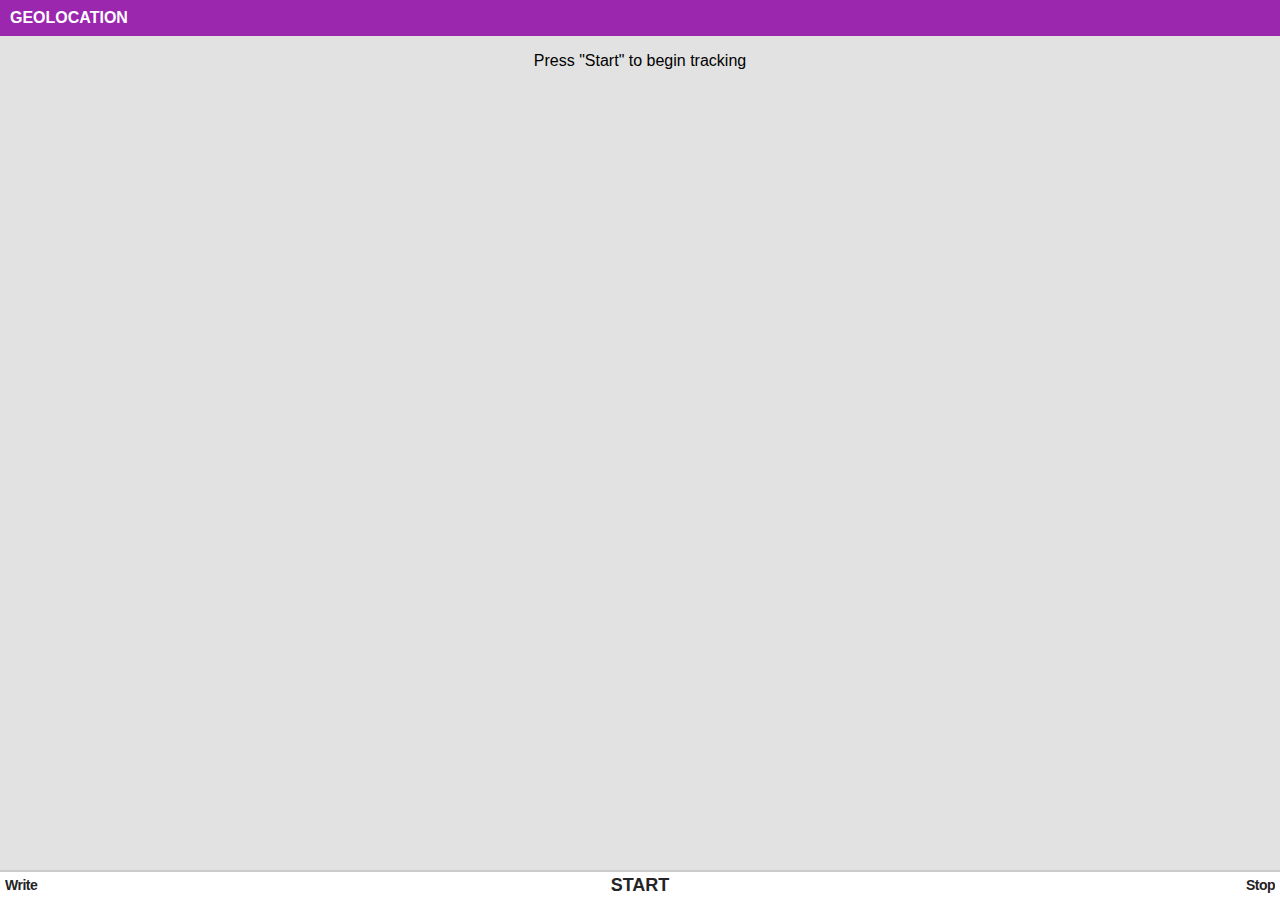
<file: index.html>
<!DOCTYPE html>
<html>

<head>
    <meta charset="utf-8">
    <meta name="viewport" content="width=device-width, initial-scale=1, shrink-to-fit=no" />
    <meta name="theme-color" content="rgb(106, 0, 128)" />
    <meta name="description" content="A geolocation tracking app[alpha]">
    <meta name="viewport" content="width=device-width">
    <link rel="stylesheet" href="js/libs/leaflet/leaflet.css">
    <link rel="stylesheet" href="css/header.css">
    <link rel="stylesheet" href="css/softkey.css">
    <link rel="stylesheet" href="css/app.css">
    <title>GEOLOCATION</title>
</head>

<body>
    <div id="app">
        <header class="header">
            Geolocation
        </header>

        <div>
            <center>
                <p id="message"></p>
            </center>
        </div>

        <div id="map"></div>

        <div id="softkey" class="softkey">
            <label class="left">Write</label>
            <label class="center">Start</label>
            <label class="right">Stop</label>
        </div>
    </div>
    <script src="js/libs/localforage.min.js"></script>
    <script src="js/libs/leaflet/leaflet.js"></script>
    <script src="js/map.js"></script>
    <script src="js/storage.js"></script>
    <script src="js/tracking.js"></script>
    <script src="js/xmlhandling.js"></script>
    <script src="js/gps.js"></script>
    <script src="js/app.js"></script>
</body>

</html>
</file>
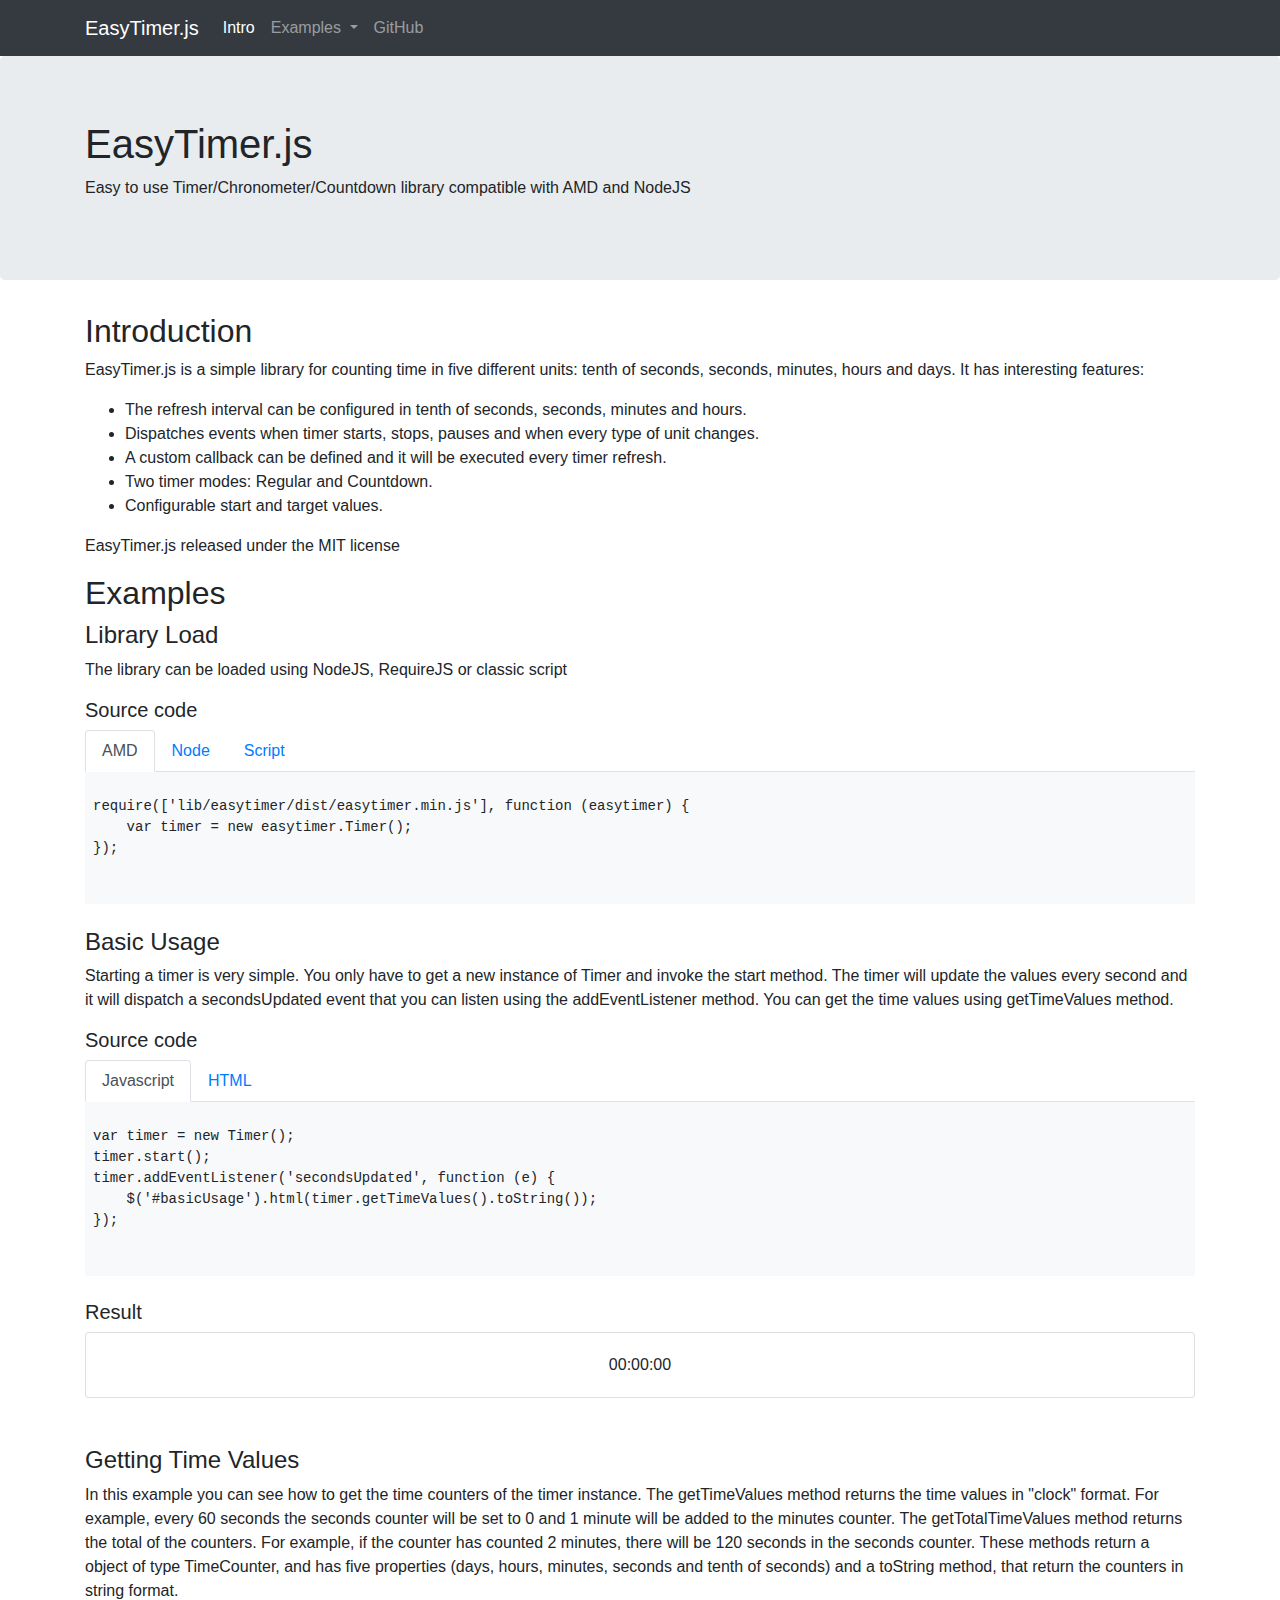
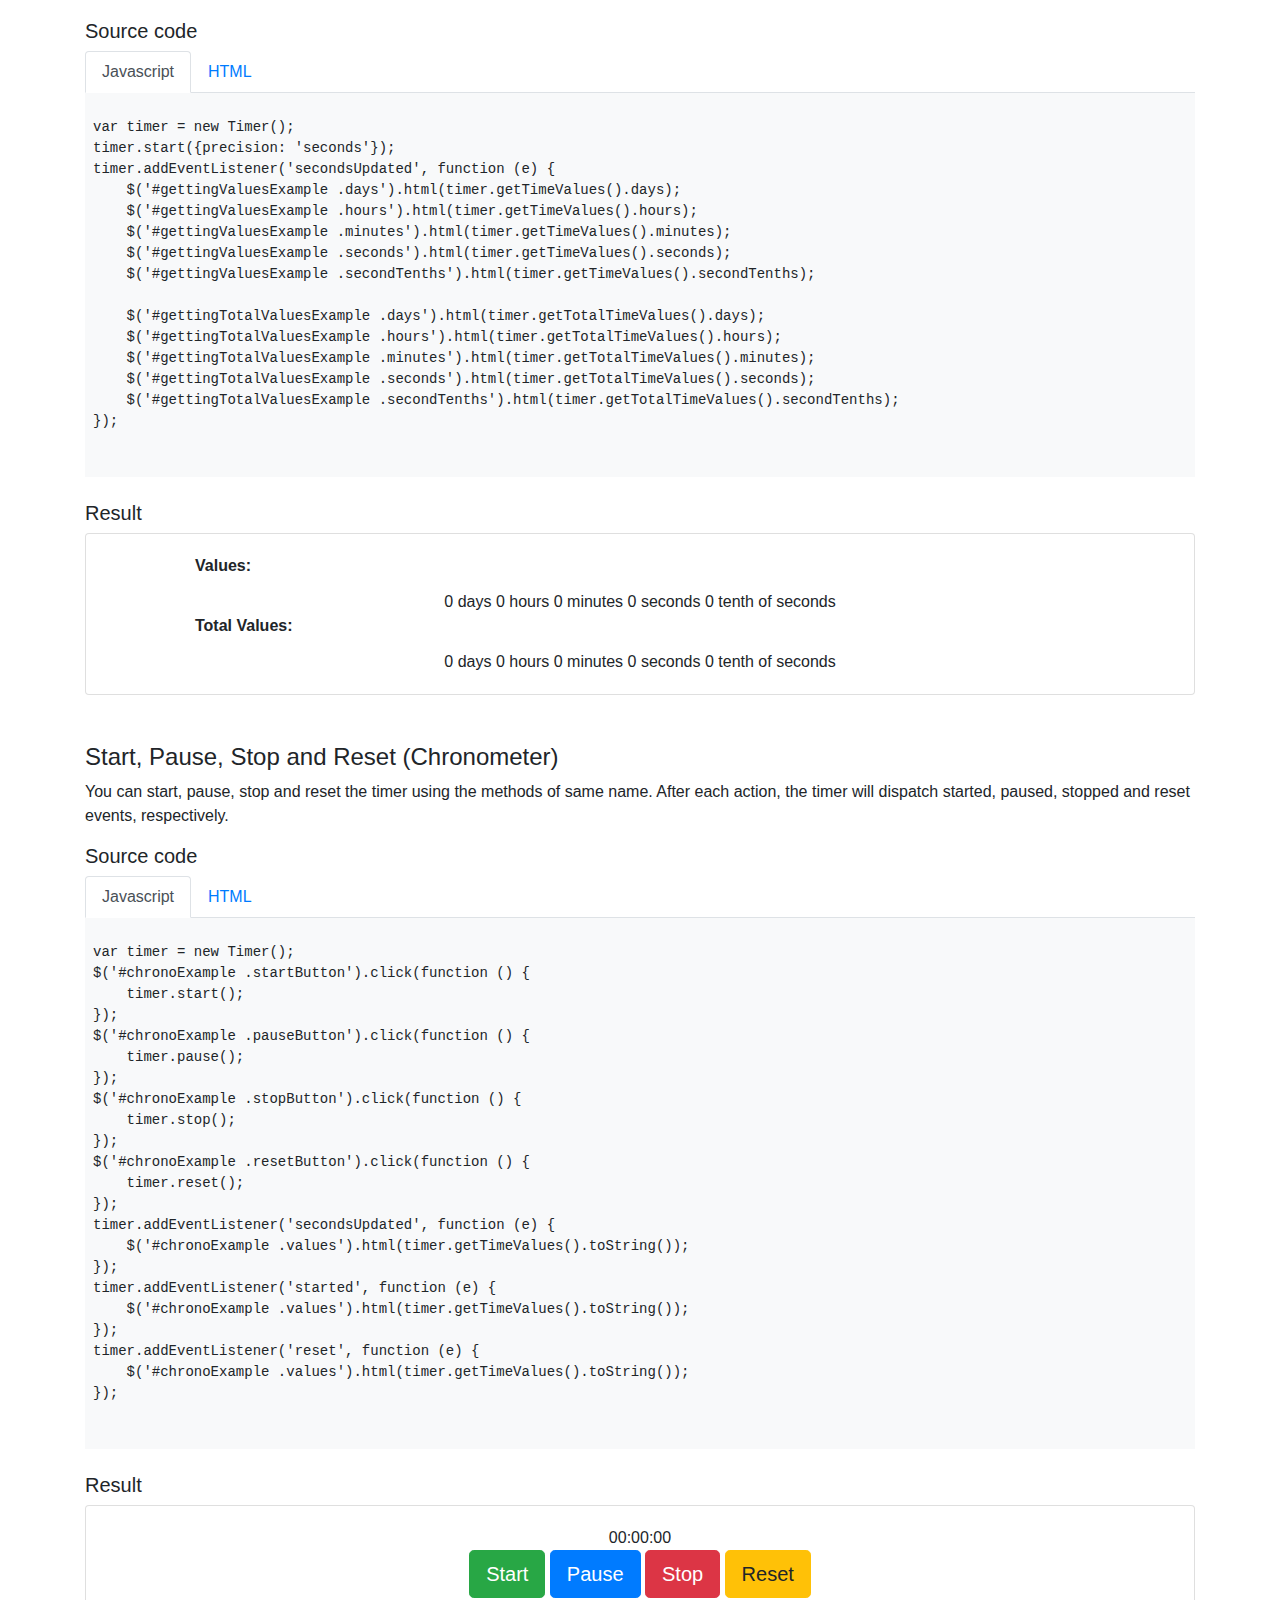
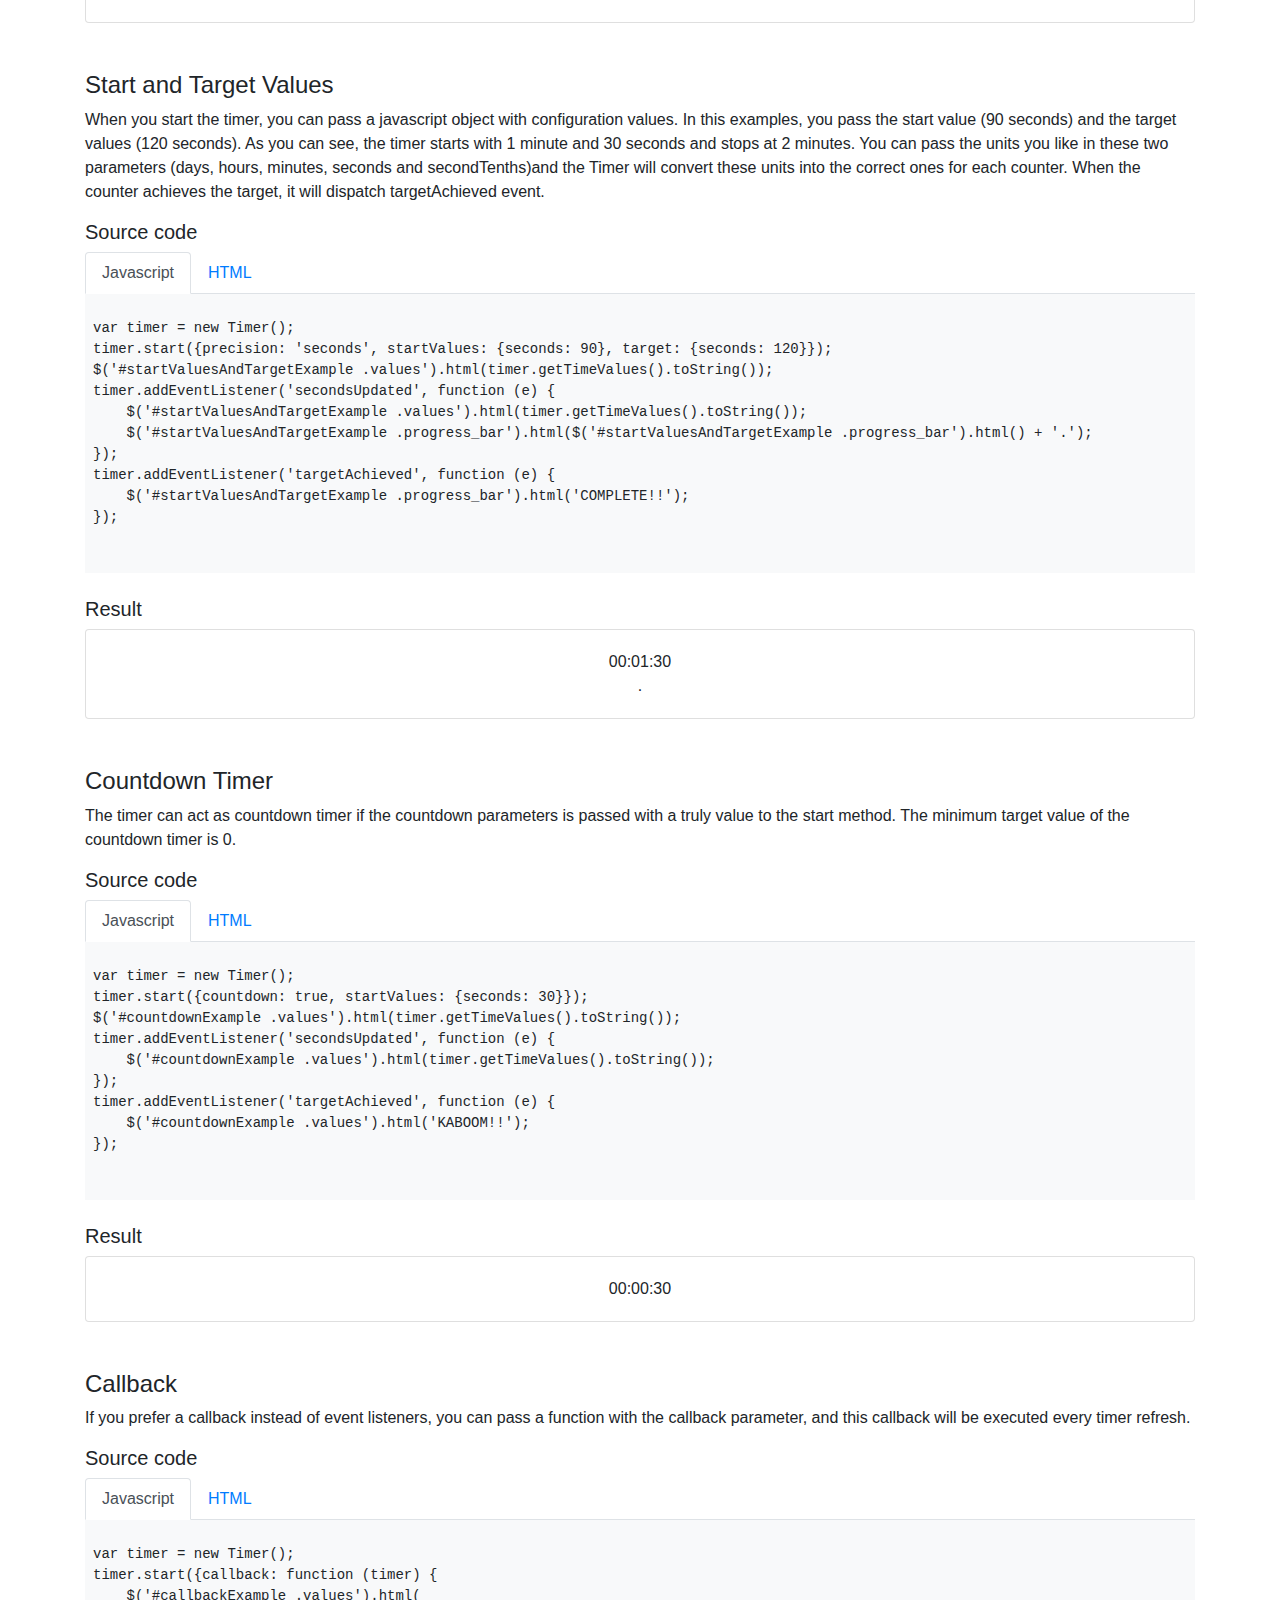
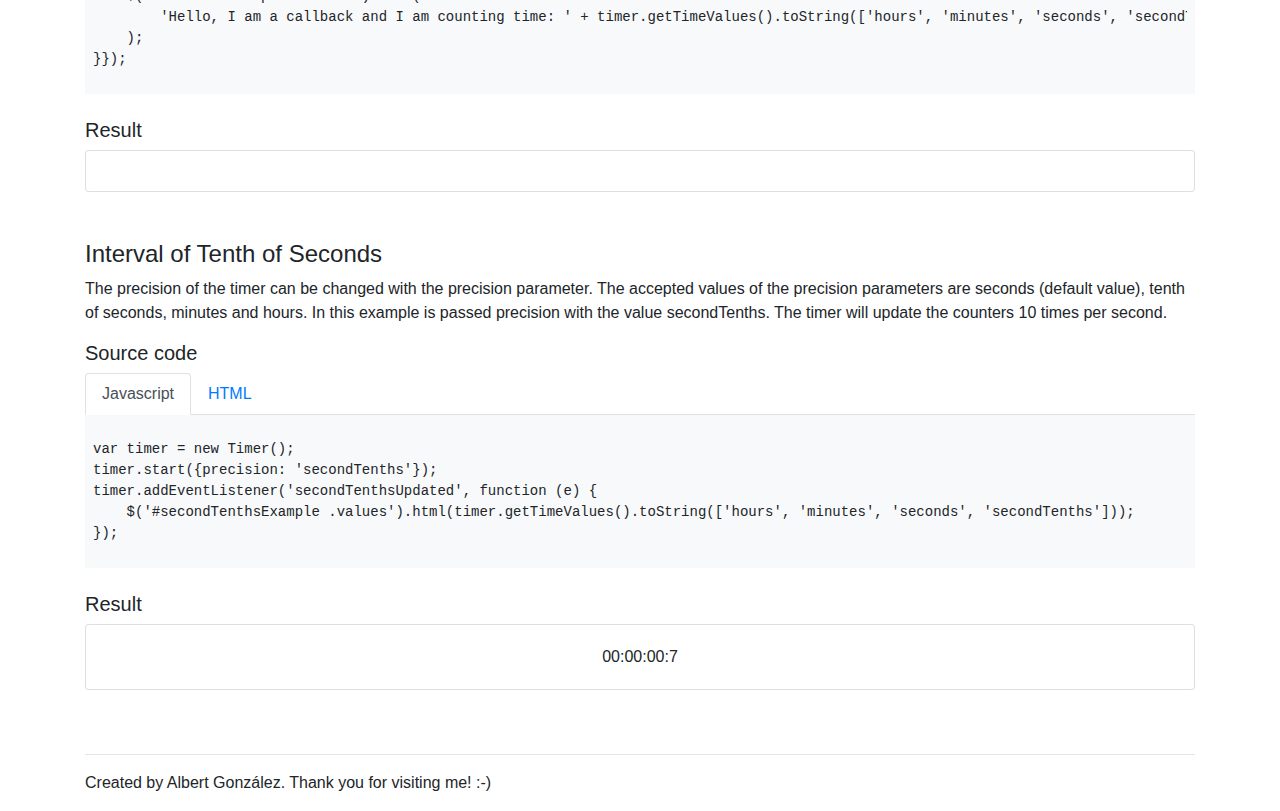
<file: js/libs/easytimer/index.html>
<!DOCTYPE html>
<html lang="en">
  <head>
    <meta charset="utf-8">
    <meta http-equiv="X-UA-Compatible" content="IE=edge">
    <meta name="viewport" content="width=device-width, initial-scale=1">
    <meta name="description" content="Easy to use Timer/Chronometer/Countdown library compatible with AMD and NodeJS">
    <meta name="author" content="Albert González">
    <link rel="icon" href="../../favicon.ico">

    <title>EasyTimer.js</title>

    <link href="dist/examples.min.css" rel="stylesheet">

    <!-- HTML5 shim and Respond.js IE8 support of HTML5 elements and media queries -->
    <!--[if lt IE 9]>
      <script src="https://oss.maxcdn.com/html5shiv/3.7.2/html5shiv.min.js"></script>
      <script src="https://oss.maxcdn.com/respond/1.4.2/respond.min.js"></script>
    <![endif]-->
  </head>

  <body>

    <div class="navbar navbar-dark navbar-expand-md bg-dark navbar-static-top" role="navigation">
      <div class="container">
      <a class="navbar-brand" href="">EasyTimer.js</a>
        <button class="navbar-toggler" type="button" data-toggle="collapse" data-target="#titleBar" aria-controls="navbarText" aria-expanded="false" aria-label="Toggle navigation">
            <span class="navbar-toggler-icon"></span>
        </button>
        <div class="navbar-collapse collapse" id="titleBar">
          <ul class="navbar-nav mr-auto">
            <li class="nav-item active"><a class="nav-link" href="#intro">Intro</a></li>
            <li class="nav-item  dropdown">
              <a href="#" class="dropdown-toggle nav-link" data-toggle="dropdown" id="navbarDropdown" role="button">Examples <span class="caret"></span></a>
                <ul class="dropdown-menu" role="menu" aria-labelledby="navbarDropdown">
                  <li><a class="dropdown-item" href="#libraryLoadExample">Library Load</a></li>
                  <li><a class="dropdown-item" href="#basicUsageExample">Basic Usage</a></li>
                  <li><a class="dropdown-item" href="#gettingTimeValuesExample">Getting Time Values</a></li>
                  <li><a class="dropdown-item" href="#chronometerExample">Start, Pause and Stop (Chronometer)</a></li>
                  <li><a class="dropdown-item" href="#startAndTargetValuesExample">Start and Target Values</a></li>
                  <li><a class="dropdown-item" href="#countdownTimerExample">Countdown Timer</a></li>
                  <li><a class="dropdown-item" href="#callbackTitleExample">Callback</a></li>
                  <li><a class="dropdown-item" href="#tenthOfSecondsExample">Interval of Tenth of Seconds</a></li>
                </ul>
            </li>
            <li class="nav-item"><a class="nav-link" href="https://github.com/albert-gonzalez/easytimer.js">GitHub</a></li>
          </ul>
        </div>
      </div>
    </div>

    <div class="jumbotron">
      <div class="container">
        <h1>EasyTimer.js</h1>
        <p>Easy to use Timer/Chronometer/Countdown library compatible with AMD and NodeJS</p>
      </div>
    </div>

    <div class="container">
      <div class="row">
        <div class="col-sm-12">
          <h2 id="intro">Introduction</h2>
            <p>EasyTimer.js is a simple library for counting time in five different units: tenth of seconds, seconds, minutes, hours and days. It has interesting features:</p>
            <ul>
                <li>
                    The refresh interval can be configured in tenth of seconds, seconds, minutes and hours.
                </li>
                <li>
                    Dispatches events when timer starts, stops, pauses and when every type of unit changes.
                </li>
                <li>
                    A custom callback can be defined and it will be executed every timer refresh.
                </li>
                <li>
                    Two timer modes: Regular and Countdown.
                </li>
                <li>
                    Configurable start and target values.
                </li>
            </ul>
            <p>EasyTimer.js released under the MIT license</p>
          <h2 id="examples">Examples</h2>
          <h4 id="libraryLoadExample">Library Load</h4>
          <p>The library can be loaded using NodeJS, RequireJS or classic script</p>
          <h5>Source code</h5>
          <ul class="nav nav-tabs" role="tablist">
              <li class="nav-item"><a class="nav-link active" href="#amd">AMD</a></li>
              <li class="nav-item"><a class="nav-link" href="#node">Node</a></li>
              <li class="nav-item"><a class="nav-link" href="#script">Script</a></li>
          </ul>
          <div class="tab-content bg-light p-2 mb-4">
              <div class="tab-pane active in" id="amd">
                <p>
                    <pre>
require(['lib/easytimer/dist/easytimer.min.js'], function (easytimer) {
    var timer = new easytimer.Timer();
});
                    </pre>
                </p>
              </div>
              <div class="tab-pane" id="node">
              <p>
                    <pre>
var { Timer } = require('lib/easytimer/dist/easytimer.min.js');
                    </pre>
                </p>
              </div>
              <div class="tab-pane" id="script">
                <p>
                    <pre>
&lt;script src="lib/easytimer/dist/easytimer.min.js"&gt;&lt;/script&gt;
&lt;script&gt;
    var timerInstance = new easytimer.Timer();
&lt;/script&gt;
                    </pre>
                </p>
              </div>
          </div>
          <h4 id="basicUsageExample">Basic Usage</h4>
          <p>
            Starting a timer is very simple. You only have to get a new instance of Timer and invoke the start method. The timer will update the values every second
            and it will dispatch a secondsUpdated event that you can listen using the addEventListener method. You can get the time values using getTimeValues method.
          </p>
          <h5>Source code</h5>
          <ul class="nav nav-tabs" role="tablist">
              <li class="nav-item"><a class="nav-link active" href="#buJs">Javascript</a></li>
              <li class="nav-item"><a class="nav-link" href="#buHtml">HTML</a></li>
          </ul>
          <div class="tab-content bg-light p-2 mb-4">
              <div class="tab-pane active in" id="buJs">
            <p>
                <pre>
var timer = new Timer();
timer.start();
timer.addEventListener('secondsUpdated', function (e) {
    $('#basicUsage').html(timer.getTimeValues().toString());
});
                </pre>
            </p>
            </div>
            <div class="tab-pane" id="buHtml">
            <p>
                <pre>
&lt;div id="basicUsage"&gt;00:00:00&lt;/div&gt;
                </pre>
            </p>
            </div>
          </div>
          <h5>Result</h5>
          <div class="card mb-5">
            <div class="text-center card-body" id="basicUsage">00:00:00</div>
          </div>

          <h4 id="gettingTimeValuesExample">Getting Time Values</h4>
          <p>
            In this example you can see how to get the time counters of the timer instance. The getTimeValues method returns the time values in "clock" format. For example, every 60 seconds the
            seconds counter will be set to 0 and 1 minute will be added to the minutes counter. The getTotalTimeValues method returns the total of the counters. For example, if the counter has
            counted 2 minutes, there will be 120 seconds in the seconds counter. These methods return a object of type TimeCounter, and has five properties (days, hours, minutes, seconds
            and tenth of seconds) and a toString method, that return the counters in string format.
          </p>
          <h5>Source code</h5>
          <ul class="nav nav-tabs" role="tablist">
              <li class="nav-item"><a class="nav-link active" href="#gvJs">Javascript</a></li>
              <li class="nav-item"><a class="nav-link" href="#gvHtml">HTML</a></li>
          </ul>
          <div class="tab-content bg-light p-2 mb-4">
              <div class="tab-pane active in" id="gvJs">
            <p>
                <pre>
var timer = new Timer();
timer.start({precision: 'seconds'});
timer.addEventListener('secondsUpdated', function (e) {
    $('#gettingValuesExample .days').html(timer.getTimeValues().days);
    $('#gettingValuesExample .hours').html(timer.getTimeValues().hours);
    $('#gettingValuesExample .minutes').html(timer.getTimeValues().minutes);
    $('#gettingValuesExample .seconds').html(timer.getTimeValues().seconds);
    $('#gettingValuesExample .secondTenths').html(timer.getTimeValues().secondTenths);

    $('#gettingTotalValuesExample .days').html(timer.getTotalTimeValues().days);
    $('#gettingTotalValuesExample .hours').html(timer.getTotalTimeValues().hours);
    $('#gettingTotalValuesExample .minutes').html(timer.getTotalTimeValues().minutes);
    $('#gettingTotalValuesExample .seconds').html(timer.getTotalTimeValues().seconds);
    $('#gettingTotalValuesExample .secondTenths').html(timer.getTotalTimeValues().secondTenths);
});
                </pre>
            </p>
            </div>
            <div class="tab-pane" id="gvHtml">
            <p>
                <pre>
&lt;div&gt;&lt;strong&gt;Values:&lt;/strong&gt;&lt;/div&gt;
&lt;div id="gettingValuesExample"&gt;
    &lt;span class="days"&gt;0&lt;/span&gt;&lt;span&gt; days&lt;/span&gt;
    &lt;span class="hours"&gt;0&lt;/span&gt;&lt;span&gt; hours&lt;/span&gt;
    &lt;span class="minutes"&gt;0&lt;/span&gt;&lt;span&gt; minutes&lt;/span&gt;
    &lt;span class="seconds"&gt;0&lt;/span&gt;&lt;span&gt; seconds&lt;/span&gt;
    &lt;span class="secondTenths"&gt;0&lt;/span&gt;&lt;span&gt; tenth of seconds&lt;/span&gt;
&lt;/div&gt;
&lt;div&gt;&lt;strong&gt;Total Values:&lt;/strong&gt;&lt;/div&gt;
&lt;div id="gettingTotalValuesExample"&gt;
    &lt;span class="days"&gt;0&lt;/span&gt;&lt;span&gt; days&lt;/span&gt;
    &lt;span class="hours"&gt;0&lt;/span&gt;&lt;span&gt; hours&lt;/span&gt;
    &lt;span class="minutes"&gt;0&lt;/span&gt;&lt;span&gt; minutes&lt;/span&gt;
    &lt;span class="seconds"&gt;0&lt;/span&gt;&lt;span&gt; seconds&lt;/span&gt;
    &lt;span class="secondTenths"&gt;0&lt;/span&gt;&lt;span&gt; tenth of seconds&lt;/span&gt;
&lt;/div&gt;
                </pre>
            </p>
            </div>
          </div>
          <h5>Result</h5>
          <div class="card mb-5">
              <div class="card-body">
                  <div class="offset-md-1 card-title"><strong>Values:</strong></div>
                  <div class="text-center" id="gettingValuesExample">
                      <span class="days">0</span><span> days</span>
                      <span class="hours">0</span><span> hours</span>
                      <span class="minutes">0</span><span> minutes</span>
                      <span class="seconds">0</span><span> seconds</span>
                      <span class="secondTenths">0</span><span> tenth of seconds</span>
                  </div>
                  <div class="offset-md-1 card-title"><strong>Total Values:</strong></div>
                  <div class="text-center" id="gettingTotalValuesExample">
                      <span class="days">0</span><span> days</span>
                      <span class="hours">0</span><span> hours</span>
                      <span class="minutes">0</span><span> minutes</span>
                      <span class="seconds">0</span><span> seconds</span>
                      <span class="secondTenths">0</span><span> tenth of seconds</span>
                  </div>
              </div>
          </div>

          <h4 id="chronometerExample">Start, Pause, Stop and Reset (Chronometer)</h4>
          <p>
            You can start, pause, stop and reset the timer using the methods of same name. After each action, the timer will dispatch started, paused, stopped and reset events, respectively.
          </p>
          <h5>Source code</h5>
            <ul class="nav nav-tabs" role="tablist">
              <li class="nav-item"><a class="nav-link active" href="#chronoJs">Javascript</a></li>
              <li class="nav-item"><a class="nav-link" href="#chronoHtml">HTML</a></li>
          </ul>
          <div class="tab-content bg-light p-2 mb-4">
              <div class="tab-pane active in" id="chronoJs">
            <p>
                <pre>
var timer = new Timer();
$('#chronoExample .startButton').click(function () {
    timer.start();
});
$('#chronoExample .pauseButton').click(function () {
    timer.pause();
});
$('#chronoExample .stopButton').click(function () {
    timer.stop();
});
$('#chronoExample .resetButton').click(function () {
    timer.reset();
});
timer.addEventListener('secondsUpdated', function (e) {
    $('#chronoExample .values').html(timer.getTimeValues().toString());
});
timer.addEventListener('started', function (e) {
    $('#chronoExample .values').html(timer.getTimeValues().toString());
});
timer.addEventListener('reset', function (e) {
    $('#chronoExample .values').html(timer.getTimeValues().toString());
});
                </pre>
            </p>
            </div>
            <div class="tab-pane" id="chronoHtml">
            <p>
                <pre>
&lt;div id="chronoExample"&gt;
    &lt;div class="values"&gt;00:00:00&lt;/div&gt;
    &lt;div&gt;
        &lt;button class="startButton"&gt;Start&lt;/button&gt;
        &lt;button class="pauseButton" &gt;Pause&lt;/button&gt;
        &lt;button class="stopButton"&gt;Stop&lt;/button&gt;
        &lt;button class="resetButton"&gt;Reset&lt;/button&gt;
    &lt;/div&gt;
&lt;/div&gt;
                </pre>
            </p>
            </div>
          </div>
          <h5>Result</h5>
          <div class="card mb-5">
            <div class="text-center card-body" id="chronoExample">
                <div class="values">00:00:00</div>
                <div>
                    <button class="startButton btn btn-success btn-lg mb-1">Start</button>
                    <button class="pauseButton btn btn-primary btn-lg mb-1" >Pause</button>
                    <button class="stopButton btn btn-danger btn-lg mb-1">Stop</button>
                    <button class="resetButton btn btn-warning btn-lg mb-1">Reset</button>
                </div>
            </div>
          </div>

          <h4 id="startAndTargetValuesExample">Start and Target Values</h4>
          <p>
              When you start the timer, you can pass a javascript object with configuration values. In this examples, you pass the start value (90 seconds) and the target values (120 seconds).
              As you can see, the timer starts with 1 minute and 30 seconds and stops at 2 minutes. You can pass the units you like in these two parameters
              (days, hours, minutes, seconds and secondTenths)and the Timer will convert these units into the correct ones for each counter. When the counter achieves the target, it will dispatch targetAchieved event.
          </p>
          <h5>Source code</h5>
          <ul class="nav nav-tabs" role="tablist">
              <li class="nav-item"><a class="nav-link active" href="#svJs">Javascript</a></li>
              <li class="nav-item"><a class="nav-link" href="#svHtml">HTML</a></li>
          </ul>
          <div class="tab-content bg-light p-2 mb-4">
              <div class="tab-pane active in" id="svJs">
            <p>
                <pre>
var timer = new Timer();
timer.start({precision: 'seconds', startValues: {seconds: 90}, target: {seconds: 120}});
$('#startValuesAndTargetExample .values').html(timer.getTimeValues().toString());
timer.addEventListener('secondsUpdated', function (e) {
    $('#startValuesAndTargetExample .values').html(timer.getTimeValues().toString());
    $('#startValuesAndTargetExample .progress_bar').html($('#startValuesAndTargetExample .progress_bar').html() + '.');
});
timer.addEventListener('targetAchieved', function (e) {
    $('#startValuesAndTargetExample .progress_bar').html('COMPLETE!!');
});
                </pre>
            </p>
            </div>
            <div class="tab-pane" id="svHtml">
            <p>
                <pre>
&lt;div id="startValuesAndTargetExample"&gt;
    &lt;div class="values"&gt;&lt;/div&gt;
    &lt;div class="progress_bar"&gt;.&lt;/div&gt;
&lt;/div&gt;
                </pre>
            </p>
            </div>
          </div>
          <h5>Result</h5>
          <div class="card mb-5">
            <div class="card-body text-center" id="startValuesAndTargetExample">
                <div class="values"></div>
                <div class="progress_bar">.</div>
            </div>
          </div>

          <h4 id="countdownTimerExample">Countdown Timer</h4>
            <p>
                The timer can act as countdown timer if the countdown parameters is passed with a truly value to the start method. The minimum target value of the countdown timer
                is 0.
            </p>
          <h5>Source code</h5>
          <ul class="nav nav-tabs" role="tablist">
              <li class="nav-item"><a class="nav-link active" href="#cdJs">Javascript</a></li>
              <li class="nav-item"><a class="nav-link" href="#cdHtml">HTML</a></li>
          </ul>
          <div class="tab-content bg-light p-2 mb-4">
              <div class="tab-pane active in" id="cdJs">
            <p>
                <pre>
var timer = new Timer();
timer.start({countdown: true, startValues: {seconds: 30}});
$('#countdownExample .values').html(timer.getTimeValues().toString());
timer.addEventListener('secondsUpdated', function (e) {
    $('#countdownExample .values').html(timer.getTimeValues().toString());
});
timer.addEventListener('targetAchieved', function (e) {
    $('#countdownExample .values').html('KABOOM!!');
});
                </pre>
            </p>
            </div>
            <div class="tab-pane" id="cdHtml">
            <p>
                <pre>
&lt;div id="countdownExample"&gt;
    &lt;div class="values"&gt;&lt;/div&gt;
&lt;/div&gt;
                </pre>
            </p>
            </div>
          </div>
          <h5>Result</h5>
          <div class="card mb-5">
            <div class="text-center card-body" id="countdownExample">
                <div class="values"></div>
            </div>
          </div>

          <h4 id="callbackTitleExample">Callback</h4>
          <p>
              If you prefer a callback instead of event listeners, you can pass a function with the callback parameter, and this callback will be executed every timer refresh.
          </p>
          <h5>Source code</h5>
          <ul class="nav nav-tabs" role="tablist">
              <li class="nav-item"><a class="nav-link active" href="#cbJs">Javascript</a></li>
              <li class="nav-item"><a class="nav-link" href="#cbHtml">HTML</a></li>
          </ul>
          <div class="tab-content bg-light p-2 mb-4">
              <div class="tab-pane active in" id="cbJs">
            <p>
                <pre>
var timer = new Timer();
timer.start({callback: function (timer) {
    $('#callbackExample .values').html(
        'Hello, I am a callback and I am counting time: ' + timer.getTimeValues().toString(['hours', 'minutes', 'seconds', 'secondTenths'])
    );
}});            </pre>
            </p>
            </div>
            <div class="tab-pane" id="cbHtml">
            <p>
                <pre>
&lt;div id="callbackExample"&gt;
    &lt;div class="values"&gt;&lt;/div&gt;
&lt;/div&gt;
                </pre>
            </p>
            </div>
          </div>
          <h5>Result</h5>
          <div class="card mb-5">
            <div class="text-center card-body" id="callbackExample">
                <div class="values"></div>
            </div>
          </div>

          <h4 id="tenthOfSecondsExample">Interval of Tenth of Seconds</h4>
          <p>
              The precision of the timer can be changed with the precision parameter. The accepted values of the precision parameters are seconds (default value), tenth of seconds, minutes and hours.
              In this example is passed precision with the value secondTenths. The timer will update the counters 10 times per second.
          </p>
          <h5>Source code</h5>
          <ul class="nav nav-tabs" role="tablist">
              <li class="nav-item"><a class="nav-link active" href="#tsJs">Javascript</a></li>
              <li class="nav-item"><a class="nav-link" href="#tsHtml">HTML</a></li>
          </ul>
          <div class="tab-content bg-light p-2 mb-4">
              <div class="tab-pane active in" id="tsJs">
            <p>
                <pre>
var timer = new Timer();
timer.start({precision: 'secondTenths'});
timer.addEventListener('secondTenthsUpdated', function (e) {
    $('#secondTenthsExample .values').html(timer.getTimeValues().toString(['hours', 'minutes', 'seconds', 'secondTenths']));
});            </pre>
            </p>
            </div>
            <div class="tab-pane" id="tsHtml">
            <p>
                <pre>
&lt;div id="secondTenthsExample"&gt;
    &lt;div class="values"&gt;&lt;/div&gt;
&lt;/div&gt;
                </pre>
            </p>
            </div>
          </div>
          <h5>Result</h5>
          <div class="card mb-5">
            <div class="text-center card-body" id="secondTenthsExample">
                <div class="values">00:00:00:00</div>
            </div>
          </div>
        </div>
      </div>

      <hr>

      <footer>
        <p>Created by Albert González. Thank you for visiting me! :-)</p>
      </footer>
    </div> <!-- /container -->

    <script src="dist/examples.min.js"> </script>
  </body>
</html>
</file>
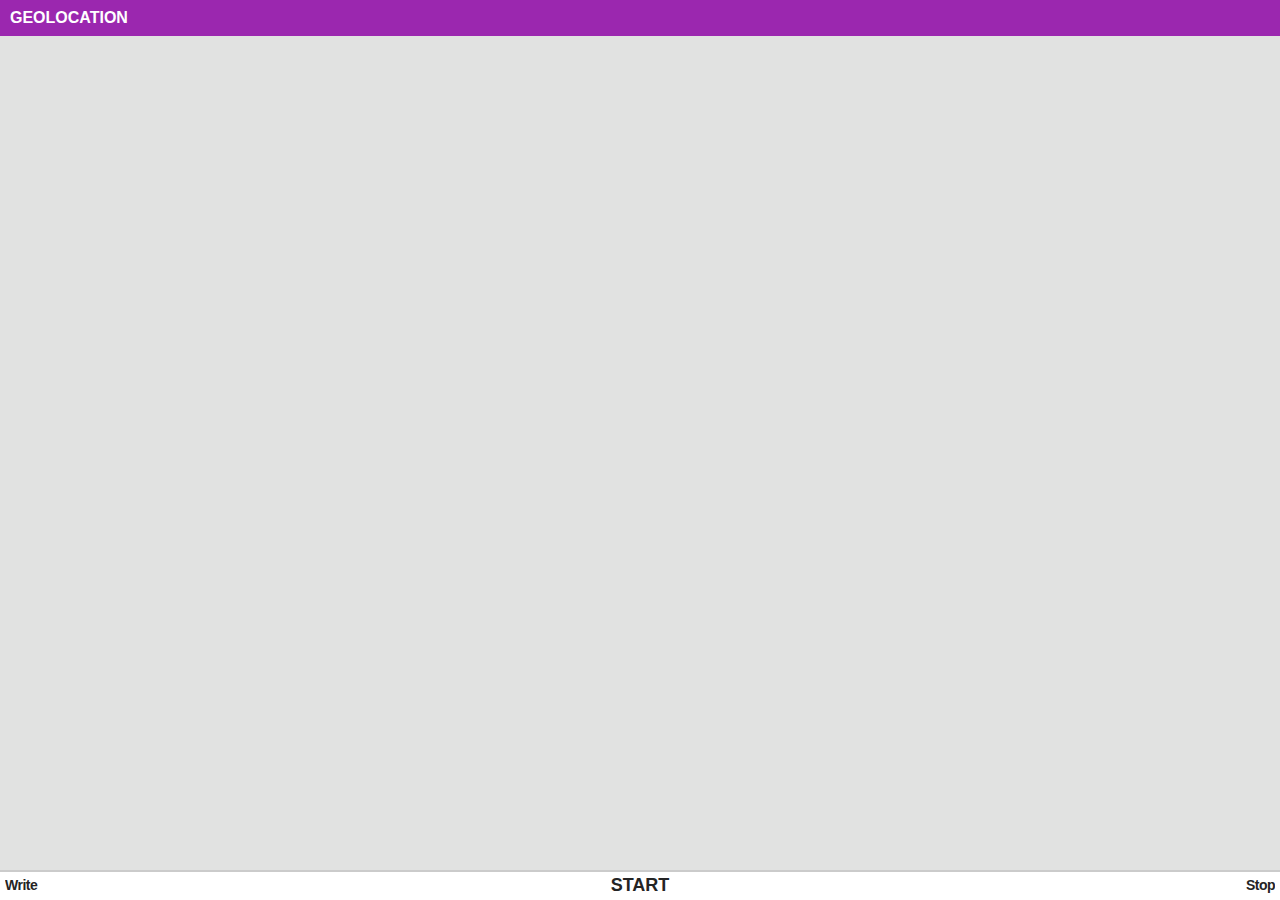
<file: history.html>
<!DOCTYPE html>
<html>

<head>
    <meta charset="utf-8">
    <meta name="viewport" content="width=device-width, initial-scale=1, shrink-to-fit=no" />
    <meta name="theme-color" content="rgb(106, 0, 128)" />
    <meta name="description" content="A geolocation tracking app[alpha]">
    <meta name="viewport" content="width=device-width">
    <link rel="stylesheet" href="css/header.css">
    <link rel="stylesheet" href="css/softkey.css">
    <link rel="stylesheet" href="css/app.css">
    <title>GEOLOCATION</title>
</head>

<body>
    <div id="app">
        <header class="header">
            Geolocation
        </header>

        <div id="workouts" class="workouts"></div>

        <div id="softkey" class="softkey">
            <label class="left">Write</label>
            <label class="center">Start</label>
            <label class="right">Stop</label>
        </div>
    </div>
    <script src="js/libs/localforage.min.js"></script>
    <script src="js/libs/leaflet/leaflet.js"></script>
    <script src="js/map.js"></script>
    <script src="js/tracking.js"></script>
    <script src="js/xmlhandling.js"></script>
    <script src="js/gps.js"></script>
    <script src="js/app.js"></script>
</body>

</html>
</file>
<file: js/libs/leaflet/leaflet.css>
/* required styles */

.leaflet-pane,
.leaflet-tile,
.leaflet-marker-icon,
.leaflet-marker-shadow,
.leaflet-tile-container,
.leaflet-pane > svg,
.leaflet-pane > canvas,
.leaflet-zoom-box,
.leaflet-image-layer,
.leaflet-layer {
	position: absolute;
	left: 0;
	top: 0;
	}
.leaflet-container {
	overflow: hidden;
	}
.leaflet-tile,
.leaflet-marker-icon,
.leaflet-marker-shadow {
	-webkit-user-select: none;
	   -moz-user-select: none;
	        user-select: none;
	  -webkit-user-drag: none;
	}
/* Prevents IE11 from highlighting tiles in blue */
.leaflet-tile::selection {
	background: transparent;
}
/* Safari renders non-retina tile on retina better with this, but Chrome is worse */
.leaflet-safari .leaflet-tile {
	image-rendering: -webkit-optimize-contrast;
	}
/* hack that prevents hw layers "stretching" when loading new tiles */
.leaflet-safari .leaflet-tile-container {
	width: 1600px;
	height: 1600px;
	-webkit-transform-origin: 0 0;
	}
.leaflet-marker-icon,
.leaflet-marker-shadow {
	display: block;
	}
/* .leaflet-container svg: reset svg max-width decleration shipped in Joomla! (joomla.org) 3.x */
/* .leaflet-container img: map is broken in FF if you have max-width: 100% on tiles */
.leaflet-container .leaflet-overlay-pane svg,
.leaflet-container .leaflet-marker-pane img,
.leaflet-container .leaflet-shadow-pane img,
.leaflet-container .leaflet-tile-pane img,
.leaflet-container img.leaflet-image-layer,
.leaflet-container .leaflet-tile {
	max-width: none !important;
	max-height: none !important;
	}

.leaflet-container.leaflet-touch-zoom {
	-ms-touch-action: pan-x pan-y;
	touch-action: pan-x pan-y;
	}
.leaflet-container.leaflet-touch-drag {
	-ms-touch-action: pinch-zoom;
	/* Fallback for FF which doesn't support pinch-zoom */
	touch-action: none;
	touch-action: pinch-zoom;
}
.leaflet-container.leaflet-touch-drag.leaflet-touch-zoom {
	-ms-touch-action: none;
	touch-action: none;
}
.leaflet-container {
	-webkit-tap-highlight-color: transparent;
}
.leaflet-container a {
	-webkit-tap-highlight-color: rgba(51, 181, 229, 0.4);
}
.leaflet-tile {
	filter: inherit;
	visibility: hidden;
	}
.leaflet-tile-loaded {
	visibility: inherit;
	}
.leaflet-zoom-box {
	width: 0;
	height: 0;
	-moz-box-sizing: border-box;
	     box-sizing: border-box;
	z-index: 800;
	}
/* workaround for https://bugzilla.mozilla.org/show_bug.cgi?id=888319 */
.leaflet-overlay-pane svg {
	-moz-user-select: none;
	}

.leaflet-pane         { z-index: 400; }

.leaflet-tile-pane    { z-index: 200; }
.leaflet-overlay-pane { z-index: 400; }
.leaflet-shadow-pane  { z-index: 500; }
.leaflet-marker-pane  { z-index: 600; }
.leaflet-tooltip-pane   { z-index: 650; }
.leaflet-popup-pane   { z-index: 700; }

.leaflet-map-pane canvas { z-index: 100; }
.leaflet-map-pane svg    { z-index: 200; }

.leaflet-vml-shape {
	width: 1px;
	height: 1px;
	}
.lvml {
	behavior: url(#default#VML);
	display: inline-block;
	position: absolute;
	}


/* control positioning */

.leaflet-control {
	position: relative;
	z-index: 800;
	pointer-events: visiblePainted; /* IE 9-10 doesn't have auto */
	pointer-events: auto;
	}
.leaflet-top,
.leaflet-bottom {
	position: absolute;
	z-index: 1000;
	pointer-events: none;
	}
.leaflet-top {
	top: 0;
	}
.leaflet-right {
	right: 0;
	}
.leaflet-bottom {
	bottom: 0;
	}
.leaflet-left {
	left: 0;
	}
.leaflet-control {
	float: left;
	clear: both;
	}
.leaflet-right .leaflet-control {
	float: right;
	}
.leaflet-top .leaflet-control {
	margin-top: 10px;
	}
.leaflet-bottom .leaflet-control {
	margin-bottom: 10px;
	}
.leaflet-left .leaflet-control {
	margin-left: 10px;
	}
.leaflet-right .leaflet-control {
	margin-right: 10px;
	}


/* zoom and fade animations */

.leaflet-fade-anim .leaflet-tile {
	will-change: opacity;
	}
.leaflet-fade-anim .leaflet-popup {
	opacity: 0;
	-webkit-transition: opacity 0.2s linear;
	   -moz-transition: opacity 0.2s linear;
	        transition: opacity 0.2s linear;
	}
.leaflet-fade-anim .leaflet-map-pane .leaflet-popup {
	opacity: 1;
	}
.leaflet-zoom-animated {
	-webkit-transform-origin: 0 0;
	    -ms-transform-origin: 0 0;
	        transform-origin: 0 0;
	}
.leaflet-zoom-anim .leaflet-zoom-animated {
	will-change: transform;
	}
.leaflet-zoom-anim .leaflet-zoom-animated {
	-webkit-transition: -webkit-transform 0.25s cubic-bezier(0,0,0.25,1);
	   -moz-transition:    -moz-transform 0.25s cubic-bezier(0,0,0.25,1);
	        transition:         transform 0.25s cubic-bezier(0,0,0.25,1);
	}
.leaflet-zoom-anim .leaflet-tile,
.leaflet-pan-anim .leaflet-tile {
	-webkit-transition: none;
	   -moz-transition: none;
	        transition: none;
	}

.leaflet-zoom-anim .leaflet-zoom-hide {
	visibility: hidden;
	}


/* cursors */

.leaflet-interactive {
	cursor: pointer;
	}
.leaflet-grab {
	cursor: -webkit-grab;
	cursor:    -moz-grab;
	cursor:         grab;
	}
.leaflet-crosshair,
.leaflet-crosshair .leaflet-interactive {
	cursor: crosshair;
	}
.leaflet-popup-pane,
.leaflet-control {
	cursor: auto;
	}
.leaflet-dragging .leaflet-grab,
.leaflet-dragging .leaflet-grab .leaflet-interactive,
.leaflet-dragging .leaflet-marker-draggable {
	cursor: move;
	cursor: -webkit-grabbing;
	cursor:    -moz-grabbing;
	cursor:         grabbing;
	}

/* marker & overlays interactivity */
.leaflet-marker-icon,
.leaflet-marker-shadow,
.leaflet-image-layer,
.leaflet-pane > svg path,
.leaflet-tile-container {
	pointer-events: none;
	}

.leaflet-marker-icon.leaflet-interactive,
.leaflet-image-layer.leaflet-interactive,
.leaflet-pane > svg path.leaflet-interactive,
svg.leaflet-image-layer.leaflet-interactive path {
	pointer-events: visiblePainted; /* IE 9-10 doesn't have auto */
	pointer-events: auto;
	}

/* visual tweaks */

.leaflet-container {
	background: #ddd;
	outline: 0;
	}
.leaflet-container a {
	color: #0078A8;
	}
.leaflet-container a.leaflet-active {
	outline: 2px solid orange;
	}
.leaflet-zoom-box {
	border: 2px dotted #38f;
	background: rgba(255,255,255,0.5);
	}


/* general typography */
.leaflet-container {
	font: 12px/1.5 "Helvetica Neue", Arial, Helvetica, sans-serif;
	}


/* general toolbar styles */

.leaflet-bar {
	box-shadow: 0 1px 5px rgba(0,0,0,0.65);
	border-radius: 4px;
	}
.leaflet-bar a,
.leaflet-bar a:hover {
	background-color: #fff;
	border-bottom: 1px solid #ccc;
	width: 26px;
	height: 26px;
	line-height: 26px;
	display: block;
	text-align: center;
	text-decoration: none;
	color: black;
	}
.leaflet-bar a,
.leaflet-control-layers-toggle {
	background-position: 50% 50%;
	background-repeat: no-repeat;
	display: block;
	}
.leaflet-bar a:hover {
	background-color: #f4f4f4;
	}
.leaflet-bar a:first-child {
	border-top-left-radius: 4px;
	border-top-right-radius: 4px;
	}
.leaflet-bar a:last-child {
	border-bottom-left-radius: 4px;
	border-bottom-right-radius: 4px;
	border-bottom: none;
	}
.leaflet-bar a.leaflet-disabled {
	cursor: default;
	background-color: #f4f4f4;
	color: #bbb;
	}

.leaflet-touch .leaflet-bar a {
	width: 30px;
	height: 30px;
	line-height: 30px;
	}
.leaflet-touch .leaflet-bar a:first-child {
	border-top-left-radius: 2px;
	border-top-right-radius: 2px;
	}
.leaflet-touch .leaflet-bar a:last-child {
	border-bottom-left-radius: 2px;
	border-bottom-right-radius: 2px;
	}

/* zoom control */

.leaflet-control-zoom-in,
.leaflet-control-zoom-out {
	font: bold 18px 'Lucida Console', Monaco, monospace;
	text-indent: 1px;
	}

.leaflet-touch .leaflet-control-zoom-in, .leaflet-touch .leaflet-control-zoom-out  {
	font-size: 22px;
	}


/* layers control */

.leaflet-control-layers {
	box-shadow: 0 1px 5px rgba(0,0,0,0.4);
	background: #fff;
	border-radius: 5px;
	}
.leaflet-control-layers-toggle {
	background-image: url(images/layers.png);
	width: 36px;
	height: 36px;
	}
.leaflet-retina .leaflet-control-layers-toggle {
	background-image: url(images/layers-2x.png);
	background-size: 26px 26px;
	}
.leaflet-touch .leaflet-control-layers-toggle {
	width: 44px;
	height: 44px;
	}
.leaflet-control-layers .leaflet-control-layers-list,
.leaflet-control-layers-expanded .leaflet-control-layers-toggle {
	display: none;
	}
.leaflet-control-layers-expanded .leaflet-control-layers-list {
	display: block;
	position: relative;
	}
.leaflet-control-layers-expanded {
	padding: 6px 10px 6px 6px;
	color: #333;
	background: #fff;
	}
.leaflet-control-layers-scrollbar {
	overflow-y: scroll;
	overflow-x: hidden;
	padding-right: 5px;
	}
.leaflet-control-layers-selector {
	margin-top: 2px;
	position: relative;
	top: 1px;
	}
.leaflet-control-layers label {
	display: block;
	}
.leaflet-control-layers-separator {
	height: 0;
	border-top: 1px solid #ddd;
	margin: 5px -10px 5px -6px;
	}

/* Default icon URLs */
.leaflet-default-icon-path {
	background-image: url(images/marker-icon.png);
	}


/* attribution and scale controls */

.leaflet-container .leaflet-control-attribution {
	background: #fff;
	background: rgba(255, 255, 255, 0.7);
	margin: 0;
	}
.leaflet-control-attribution,
.leaflet-control-scale-line {
	padding: 0 5px;
	color: #333;
	}
.leaflet-control-attribution a {
	text-decoration: none;
	}
.leaflet-control-attribution a:hover {
	text-decoration: underline;
	}
.leaflet-container .leaflet-control-attribution,
.leaflet-container .leaflet-control-scale {
	font-size: 11px;
	}
.leaflet-left .leaflet-control-scale {
	margin-left: 5px;
	}
.leaflet-bottom .leaflet-control-scale {
	margin-bottom: 5px;
	}
.leaflet-control-scale-line {
	border: 2px solid #777;
	border-top: none;
	line-height: 1.1;
	padding: 2px 5px 1px;
	font-size: 11px;
	white-space: nowrap;
	overflow: hidden;
	-moz-box-sizing: border-box;
	     box-sizing: border-box;

	background: #fff;
	background: rgba(255, 255, 255, 0.5);
	}
.leaflet-control-scale-line:not(:first-child) {
	border-top: 2px solid #777;
	border-bottom: none;
	margin-top: -2px;
	}
.leaflet-control-scale-line:not(:first-child):not(:last-child) {
	border-bottom: 2px solid #777;
	}

.leaflet-touch .leaflet-control-attribution,
.leaflet-touch .leaflet-control-layers,
.leaflet-touch .leaflet-bar {
	box-shadow: none;
	}
.leaflet-touch .leaflet-control-layers,
.leaflet-touch .leaflet-bar {
	border: 2px solid rgba(0,0,0,0.2);
	background-clip: padding-box;
	}


/* popup */

.leaflet-popup {
	position: absolute;
	text-align: center;
	margin-bottom: 20px;
	}
.leaflet-popup-content-wrapper {
	padding: 1px;
	text-align: left;
	border-radius: 12px;
	}
.leaflet-popup-content {
	margin: 13px 19px;
	line-height: 1.4;
	}
.leaflet-popup-content p {
	margin: 18px 0;
	}
.leaflet-popup-tip-container {
	width: 40px;
	height: 20px;
	position: absolute;
	left: 50%;
	margin-left: -20px;
	overflow: hidden;
	pointer-events: none;
	}
.leaflet-popup-tip {
	width: 17px;
	height: 17px;
	padding: 1px;

	margin: -10px auto 0;

	-webkit-transform: rotate(45deg);
	   -moz-transform: rotate(45deg);
	    -ms-transform: rotate(45deg);
	        transform: rotate(45deg);
	}
.leaflet-popup-content-wrapper,
.leaflet-popup-tip {
	background: white;
	color: #333;
	box-shadow: 0 3px 14px rgba(0,0,0,0.4);
	}
.leaflet-container a.leaflet-popup-close-button {
	position: absolute;
	top: 0;
	right: 0;
	padding: 4px 4px 0 0;
	border: none;
	text-align: center;
	width: 18px;
	height: 14px;
	font: 16px/14px Tahoma, Verdana, sans-serif;
	color: #c3c3c3;
	text-decoration: none;
	font-weight: bold;
	background: transparent;
	}
.leaflet-container a.leaflet-popup-close-button:hover {
	color: #999;
	}
.leaflet-popup-scrolled {
	overflow: auto;
	border-bottom: 1px solid #ddd;
	border-top: 1px solid #ddd;
	}

.leaflet-oldie .leaflet-popup-content-wrapper {
	zoom: 1;
	}
.leaflet-oldie .leaflet-popup-tip {
	width: 24px;
	margin: 0 auto;

	-ms-filter: "progid:DXImageTransform.Microsoft.Matrix(M11=0.70710678, M12=0.70710678, M21=-0.70710678, M22=0.70710678)";
	filter: progid:DXImageTransform.Microsoft.Matrix(M11=0.70710678, M12=0.70710678, M21=-0.70710678, M22=0.70710678);
	}
.leaflet-oldie .leaflet-popup-tip-container {
	margin-top: -1px;
	}

.leaflet-oldie .leaflet-control-zoom,
.leaflet-oldie .leaflet-control-layers,
.leaflet-oldie .leaflet-popup-content-wrapper,
.leaflet-oldie .leaflet-popup-tip {
	border: 1px solid #999;
	}


/* div icon */

.leaflet-div-icon {
	background: #fff;
	border: 1px solid #666;
	}


/* Tooltip */
/* Base styles for the element that has a tooltip */
.leaflet-tooltip {
	position: absolute;
	padding: 6px;
	background-color: #fff;
	border: 1px solid #fff;
	border-radius: 3px;
	color: #222;
	white-space: nowrap;
	-webkit-user-select: none;
	-moz-user-select: none;
	-ms-user-select: none;
	user-select: none;
	pointer-events: none;
	box-shadow: 0 1px 3px rgba(0,0,0,0.4);
	}
.leaflet-tooltip.leaflet-clickable {
	cursor: pointer;
	pointer-events: auto;
	}
.leaflet-tooltip-top:before,
.leaflet-tooltip-bottom:before,
.leaflet-tooltip-left:before,
.leaflet-tooltip-right:before {
	position: absolute;
	pointer-events: none;
	border: 6px solid transparent;
	background: transparent;
	content: "";
	}

/* Directions */

.leaflet-tooltip-bottom {
	margin-top: 6px;
}
.leaflet-tooltip-top {
	margin-top: -6px;
}
.leaflet-tooltip-bottom:before,
.leaflet-tooltip-top:before {
	left: 50%;
	margin-left: -6px;
	}
.leaflet-tooltip-top:before {
	bottom: 0;
	margin-bottom: -12px;
	border-top-color: #fff;
	}
.leaflet-tooltip-bottom:before {
	top: 0;
	margin-top: -12px;
	margin-left: -6px;
	border-bottom-color: #fff;
	}
.leaflet-tooltip-left {
	margin-left: -6px;
}
.leaflet-tooltip-right {
	margin-left: 6px;
}
.leaflet-tooltip-left:before,
.leaflet-tooltip-right:before {
	top: 50%;
	margin-top: -6px;
	}
.leaflet-tooltip-left:before {
	right: 0;
	margin-right: -12px;
	border-left-color: #fff;
	}
.leaflet-tooltip-right:before {
	left: 0;
	margin-left: -12px;
	border-right-color: #fff;
	}
</file>
<file: css/header.css>
.header {
    height: 36px;
    display: flex;
    align-items: center;
    justify-content: flex-start;
    background-color: #9b27af;
    padding: 3px 10px;
    font-size: 16px;
    font-weight: 600;
    color: #ffffff;
    text-transform: uppercase;
  }
</file>
<file: css/softkey.css>
.softkey {
    height: 30px;
    max-height: 30px;
    width: 100%;
    max-width: 100%;
    background: white;
    border-top: 2px #cbcbcb solid;
    display: flex;
    flex-shrink: 0;
    white-space: nowrap;
    padding: 0 5px;
    font-weight: 700;
    box-sizing: border-box;
    line-height: 26px;
    margin-top: auto;
    position: absolute;
    bottom: 0;
}

.left, .right {
    font-weight: 600;
    font-size: 14px;
    color: #242424;
    overflow: hidden;
    width: 100%;
    letter-spacing: -0.5px;
    box-sizing: border-box;
    text-overflow: ellipsis;
}

.left {
    text-align: left;
    padding-right: 5px;
}

.center {
    color: #242424;
    text-transform: uppercase;
    font-size: 18px;
    text-align: center;
    max-width: 120px;
    overflow: hidden;
    text-overflow: ellipsis;
    width: 100%;
}

.right {
    text-align: right;
    padding-left: 5px;
}
</file>
<file: css/app.css>
* {
  box-sizing: border-box;
}

html, body, #app {
  font-family: "Open Sans", sans-serif;
  margin: 0;
  display: flex;
  flex-direction: column;
  overflow: hidden;
  background-color: #e1e2e1;
}

#map { height: 180px; }
</file>
